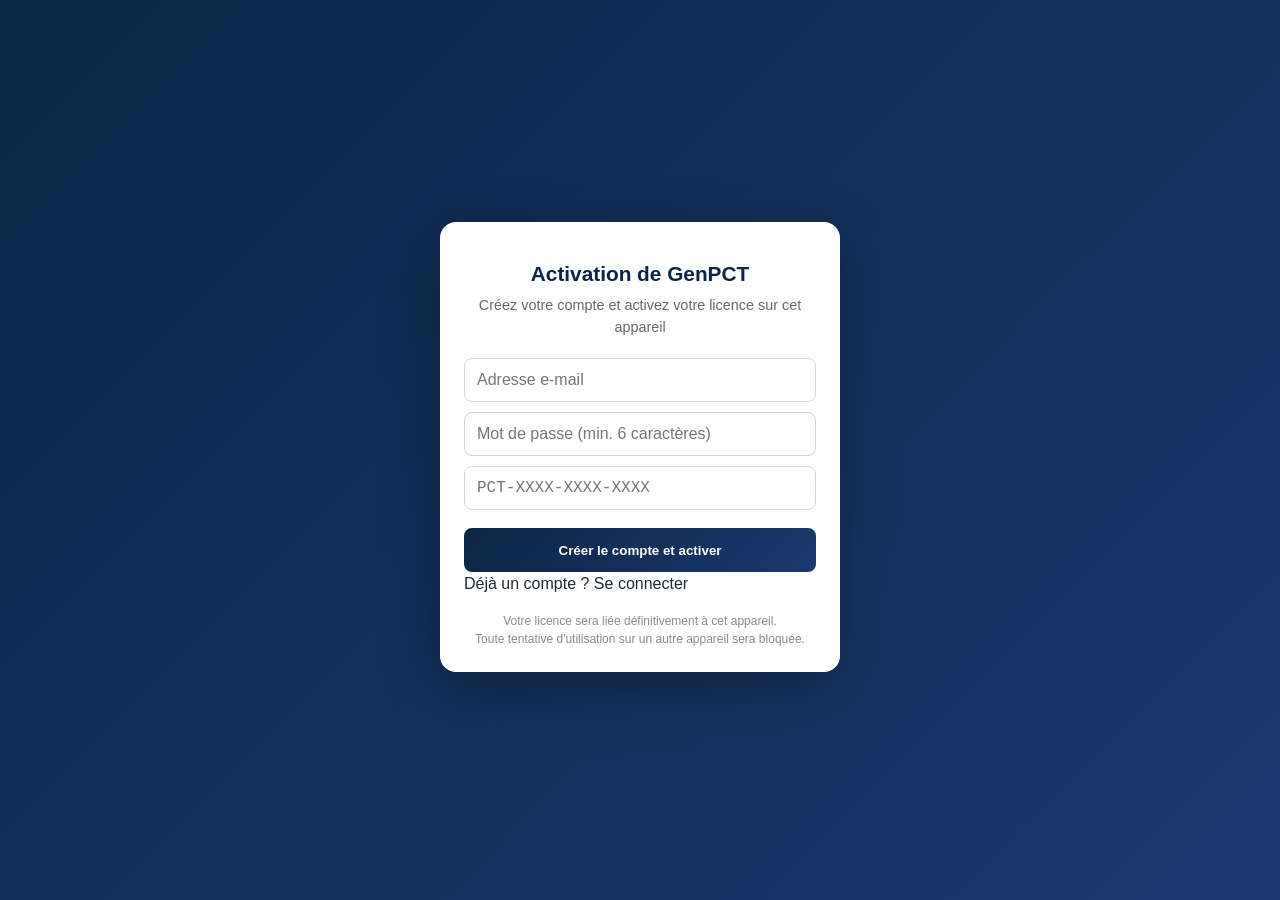
<file: index.html>
<!doctype html>
<html lang="fr">
  <head>
    <meta charset="UTF-8" />
    <meta name="viewport" content="width=device-width, initial-scale=1.0, viewport-fit=cover" />
    <title>GenPCT - Générateur d'Épreuve PCT</title>
    <meta name="theme-color" content="#075E54" />
    <link rel="manifest" href="./manifest.webmanifest" />
    <link rel="apple-touch-icon" href="./logoapp.png" />
    <link rel="preconnect" href="https://fonts.googleapis.com">
    <link rel="preconnect" href="https://fonts.gstatic.com" crossorigin>
    <link href="https://fonts.googleapis.com/css2?family=Orbitron:wght@600;800&display=swap" rel="stylesheet">
    <script type="module" crossorigin src="./index-BXE88m3k.js"></script>
    <link rel="stylesheet" crossorigin href="./index-Cde8qbI1.css">
  </head>
  <body>
    <!-- HEADER MODERNE -->
    <header class="app-header">
      <div class="header-content">
        <button id="burger-btn" class="icon-btn" aria-label="Ouvrir le menu">☰</button>
        
        <div class="header-brand">
          <div class="brand-title-row">
            <span class="flag-icon">🇧🇯</span>
            <h1 class="app-title">GenPCT</h1>
          </div>
          <p class="app-subtitle">Générateur d'épreuves PCT/APC</p>
        </div>

        <div class="header-right">
          <div class="header-status">
            <div id="status-net" class="status-badge offline" title="État du réseau">
              <span class="dot"></span>
              <span class="label">Hors ligne</span>
            </div>
            <div id="status-cloud" class="status-badge disconnected" title="Synchronisation Cloud">
              <svg class="cloud-icon" width="14" height="14" viewBox="0 0 24 24" fill="none" stroke="currentColor" stroke-width="2" stroke-linecap="round" stroke-linejoin="round"><path d="M18 10h-1.26A8 8 0 1 0 9 20h9a5 5 0 0 0 0-10z"></path></svg>
              <span class="label">Déconnecté</span>
            </div>
          </div>

          <div id="header-user" class="header-user" style="display:none;">
            <div class="header-user-avatar" id="header-avatar">U</div>
            <button id="header-logout" class="header-logout" title="Se déconnecter" aria-label="Se déconnecter">
              <svg width="16" height="16" viewBox="0 0 24 24" fill="none" stroke="currentColor" stroke-width="2" stroke-linecap="round" stroke-linejoin="round">
                <path d="M9 21H5a2 2 0 0 1-2-2V5a2 2 0 0 1 2-2h4"></path>
                <polyline points="16 17 21 12 16 7"></polyline>
                <line x1="21" y1="12" x2="9" y2="12"></line>
              </svg>
            </button>
          </div>
        </div>
      </div>
    </header>

    <!-- DRAWER (Menu latéral) -->
    <div id="drawer-overlay" class="drawer-overlay"></div>
    <nav id="drawer" class="drawer">
      <div class="drawer-header">
        <h2>Menu GenPCT</h2>
      </div>
      <div class="drawer-nav">
        <a href="#/" class="nav-link">🏠 Accueil / Générateur</a>
        <a href="#/" id="nav-special-prompt" class="nav-link">🔧 Prompt spécial modif LaTeX</a>
        <a href="#/grille" class="nav-link">📝 Corrigé & Grille</a>
        <a href="#/admin" class="nav-link" id="nav-admin" style="display:none;">⚙️ Administration</a>
      </div>
      <div class="drawer-footer">
        <div id="user-profile" class="user-profile" style="display:none;">
          <div class="avatar" id="user-avatar">U</div>
          <div class="user-info">
            <span id="user-name">Utilisateur</span>
            <span id="user-role">Licence Active</span>
          </div>
        </div>
        <button id="logout-btn" class="btn btn-danger btn-block" style="display:none;">Déconnexion</button>
      </div>
    </nav>

    <!-- CONTENU PRINCIPAL -->
    <main id="app" class="app-main"></main>

    <!-- FOOTER OBLIGATOIRE -->
    <footer class="app-footer">
      <p>Conçu par Atizoun Plateny AMOUSSOU / ATIZOUN DIGICOM</p>
      <p>Email : atizoun@gmail.com – Tél : 01 97 74 40 35</p>
    </footer>

  </body>
</html>
</file>
<file: index-Cde8qbI1.css>
:root{--primary-dark:#075e54;--primary-teal:#128c7e;--primary-light:#25d366;--bg-body:#f0f2f5;--bg-card:#fff;--text-main:#1f2937;--text-muted:#6b7280;--danger:#ef4444;--warning:#f59e0b;--success:#10b981;--shadow-sm:0 1px 2px 0 #0000000d;--shadow-md:0 4px 6px -1px #0000001a;--shadow-lg:0 10px 15px -3px #0000001a;--font-family:-apple-system, BlinkMacSystemFont, "Segoe UI", Roboto, Helvetica, Arial, sans-serif;--radius-card:12px;--radius-btn:8px;--radius-input:8px}*{box-sizing:border-box;margin:0;padding:0}body{font-family:var(--font-family);background-color:var(--bg-body);color:var(--text-main);-webkit-font-smoothing:antialiased;line-height:1.5}.app-header{background:var(--primary-dark);color:#fff;z-index:100;height:60px;box-shadow:var(--shadow-md);position:fixed;top:0;left:0;right:0}.header-content{align-items:center;height:100%;padding:0 16px;display:flex}.icon-btn{color:#fff;cursor:pointer;background:0 0;border:none;font-size:24px}.app-title{text-align:center;flex:1;font-size:1.2rem;font-weight:600}.header-spacer{width:24px}.drawer-overlay{z-index:200;opacity:0;visibility:hidden;background:#00000080;width:100vw;height:100vh;transition:all .3s;position:fixed;top:0;left:0}.drawer-overlay.open{opacity:1;visibility:visible}.drawer{color:#fff;z-index:201;background:#222e35;flex-direction:column;width:280px;height:100vh;transition:transform .3s;display:flex;position:fixed;top:0;left:0;transform:translate(-100%)}.drawer.open{transform:translate(0)}.drawer-header{border-bottom:1px solid #ffffff1a;padding:20px}.drawer-nav{flex:1;padding:10px;overflow-y:auto}.nav-link{color:#d1d5db;border-radius:var(--radius-btn);margin-bottom:4px;padding:12px 16px;text-decoration:none;transition:background .2s;display:block}.nav-link:hover,.nav-link.active{color:#fff;background:#ffffff1a}.drawer-footer{border-top:1px solid #ffffff1a;padding:20px}.user-profile{align-items:center;gap:12px;margin-bottom:12px;display:flex}.avatar{background:var(--primary-teal);border-radius:50%;justify-content:center;align-items:center;width:40px;height:40px;font-weight:700;display:flex}.user-info{flex-direction:column;font-size:.9rem;display:flex}.user-info #user-role{color:var(--text-muted);font-size:.8rem}.app-main{min-height:calc(100vh - 110px);margin-top:60px;margin-bottom:50px;padding:16px}.app-footer{background:var(--primary-dark);color:#fff;z-index:100;text-align:center;flex-direction:column;justify-content:center;align-items:center;height:50px;font-size:.7rem;display:flex;position:fixed;bottom:0;left:0;right:0}.app-footer p{margin:2px 0}.card{background:var(--bg-card);border-radius:var(--radius-card);box-shadow:var(--shadow-sm);margin-bottom:16px;padding:16px}.btn{border-radius:var(--radius-btn);cursor:pointer;border:none;justify-content:center;align-items:center;min-height:44px;padding:10px 16px;font-size:1rem;font-weight:500;transition:opacity .2s;display:inline-flex}.btn:hover{opacity:.9}.btn-primary{background:var(--primary-teal);color:#fff}.btn-danger{background:var(--danger);color:#fff}.btn-block{width:100%}.form-group{margin-bottom:16px}.form-label{margin-bottom:6px;font-size:.9rem;font-weight:500;display:block}.form-control{border-radius:var(--radius-input);border:1px solid #d1d5db;width:100%;padding:12px;font-size:16px}.form-control:focus{border-color:var(--primary-teal);outline:none;box-shadow:0 0 0 3px #128c7e33}.text-center{text-align:center}.btn-generate{background:linear-gradient(135deg, var(--primary-teal) 0%, var(--primary-dark) 100%);color:#fff;border-radius:10px;padding:12px 20px;font-weight:600;transition:transform .2s,box-shadow .2s}.btn-generate:hover{color:#fff;transform:translateY(-2px);box-shadow:0 8px 22px #128c7e66}.btn-reset{background:linear-gradient(135deg, var(--danger) 0%, #8f2d3a 100%);color:#fff;border-radius:10px;padding:12px 20px;font-weight:600;transition:transform .2s,box-shadow .2s}.btn-reset:hover{color:#fff;transform:translateY(-2px);box-shadow:0 8px 22px #b23a4866}.btn-copy{color:#fff;background:linear-gradient(135deg,#134074 0%,#2563eb 100%);border-radius:10px;padding:12px 20px;font-weight:600;transition:transform .2s,box-shadow .2s}.btn-copy:hover{color:#fff;transform:translateY(-2px);box-shadow:0 8px 22px #13407466}.action-row{flex-wrap:wrap;gap:10px;margin-top:24px;display:flex}.action-col{flex:1;min-width:120px}.prompt-area{color:#e8ecf1;white-space:pre-wrap;word-break:break-word;background:#0d1b2a;border-radius:8px;max-height:400px;margin-top:16px;padding:16px;font-family:Courier New,monospace;font-size:13px;overflow-y:auto}.form-row{flex-wrap:wrap;gap:12px;margin-bottom:12px;display:flex}.form-col{flex:1;min-width:140px}.form-col-full{flex:100%;width:100%}.form-check{align-items:center;gap:8px;margin-bottom:8px;display:flex}.form-check-input{cursor:pointer;width:20px;height:20px;accent-color:var(--primary-teal)}.form-check-label{cursor:pointer;-webkit-user-select:none;user-select:none;font-size:.95rem}.sub-section{border-left:3px solid var(--warning);background:#fff8e1;border-radius:8px;margin-bottom:16px;padding:12px}.cm-hint{color:var(--text-muted);margin-top:4px;font-size:.8rem}.double-discipline-section{background:#f8f9fa;border:1px solid #dee2e6;border-radius:8px;margin-top:16px;padding:16px}.discipline-header{color:#fff;background:var(--primary-light);border-radius:6px;margin-bottom:16px;padding:8px 12px;font-size:1.1rem;font-weight:700}.ct-input-group,.idx-input-group{background:#fff;border:1px solid #d1d5db;border-radius:8px;padding:8px}.ct-toggle-row{justify-content:space-between;align-items:center;margin-bottom:6px;display:flex}.btn-ct-choose,.btn-idx-choose{background:var(--primary-teal);color:#fff;cursor:pointer;border:none;border-radius:6px;padding:6px 12px;font-size:.85rem;font-weight:500}.btn-ct-choose:active,.btn-idx-choose:active{transform:scale(.97)}.btn-prepare-ctx{color:#fff;cursor:pointer;background:#8b5cf6;border:none;border-radius:6px;margin-left:8px;padding:4px 10px;font-size:.78rem;font-weight:500}.btn-prepare-ctx:active{transform:scale(.97)}.btn-num-standard{color:#fff;cursor:pointer;background:linear-gradient(135deg,#f59e0b,#d97706);border:none;border-radius:8px;width:100%;padding:10px 16px;font-weight:600}.btn-num-standard:active{transform:scale(.98)}.auto-num-hint{color:var(--text-muted);text-align:center;margin-top:6px;font-size:.75rem;font-style:italic;display:block}.question-numbers-display{color:var(--primary-dark);margin-top:4px;font-size:.75rem;font-weight:600}.alert-info{background:#dbeafe;border-left:4px solid #3b82f6;border-radius:6px;padding:10px;font-size:.85rem}.small{font-size:.85rem}.image-config{border:1px dashed var(--warning);background:#fff8e1;border-radius:6px;padding:10px}.row{flex-wrap:wrap;gap:12px;margin-bottom:8px;display:flex}.col-md-6{flex:calc(50% - 6px);min-width:140px}.col-md-4{flex:calc(33.33% - 8px);min-width:120px}.col-md-3{flex:calc(25% - 9px);min-width:130px}.col-md-8{flex:2 calc(66.66% - 4px);min-width:180px}.col-md-12,.col-12{flex:100%}.mt-1{margin-top:4px}.mt-2{margin-top:8px}.mt-3{margin-top:16px}.mt-4{margin-top:24px}.mb-1{margin-bottom:4px}.mb-2{margin-bottom:8px}.mb-3{margin-bottom:16px}.w-100{width:100%}.d-flex{display:flex}.align-items-end{align-items:flex-end}.align-items-center{align-items:center}.text-danger{color:var(--danger)}.text-muted{color:var(--text-muted)}.form-select{cursor:pointer;background:#fff;border:1px solid #d1d5db;border-radius:8px;width:100%;padding:12px;font-size:16px}.form-select:focus{border-color:var(--primary-teal);outline:none;box-shadow:0 0 0 3px #128c7e33}.form-select-sm,.form-control-sm{padding:8px 10px;font-size:14px}.form-control-color{cursor:pointer;width:100%;height:44px;padding:4px}.form-switch{align-items:center;gap:8px;display:flex}.form-switch .form-check-input{appearance:none;cursor:pointer;background:#ccc;border:none;border-radius:11px;width:42px;height:22px;transition:background .2s;position:relative}.form-switch .form-check-input:before{content:"";background:#fff;border-radius:50%;width:18px;height:18px;transition:transform .2s;position:absolute;top:2px;left:2px}.form-switch .form-check-input:checked{background:var(--primary-teal)}.form-switch .form-check-input:checked:before{transform:translate(20px)}.btn-close{color:#666;cursor:pointer;background:0 0;border:none;border-radius:4px;justify-content:center;align-items:center;width:32px;height:32px;padding:0;font-size:24px;display:flex}.btn-close:before{content:"×";font-size:24px;line-height:1}.btn-close:hover{background:#f0f0f0}.btn-outline-secondary{color:#6c757d;cursor:pointer;background:0 0;border:1px solid #6c757d;border-radius:8px;padding:8px 16px;font-weight:500}.alert{border-radius:6px;margin:8px 0;padding:12px;font-size:.9rem}.alert-info{background:#dbeafe;border-left:4px solid #3b82f6}.section-title{color:var(--primary-dark);border-bottom:2px solid var(--primary-light);margin:16px 0 8px;padding-bottom:6px;font-size:1.05rem;font-weight:700}.modal{z-index:1000;background:#0009;justify-content:center;align-items:center;width:100vw;height:100vh;padding:16px;display:none;position:fixed;top:0;left:0}.modal.show{display:flex!important}.modal-dialog{background:#fff;border-radius:12px;flex-direction:column;width:100%;max-width:500px;max-height:90vh;animation:.25s modalIn;display:flex;box-shadow:0 20px 60px #0000004d}.modal-lg{max-width:800px}.modal-dialog-scrollable .modal-body{overflow-y:auto}.modal-content{flex-direction:column;height:100%;max-height:90vh;display:flex}.modal-header{border-bottom:1px solid #e5e7eb;flex-shrink:0;justify-content:space-between;align-items:center;padding:16px;display:flex}.modal-title{margin:0;font-size:1.1rem}.modal-body{flex:1;padding:16px;overflow-y:auto}.modal-footer{border-top:1px solid #e5e7eb;flex-shrink:0;justify-content:flex-end;gap:8px;padding:16px;display:flex}@keyframes modalIn{0%{opacity:0;transform:translateY(-20px)scale(.95)}to{opacity:1;transform:translateY(0)scale(1)}}.ct-search{background:#f3f4f6;border-radius:8px;align-items:center;gap:8px;margin-bottom:12px;padding:4px 12px;display:flex}.ct-search input{background:0 0;border:none;outline:none;flex:1;padding:10px 4px;font-size:16px}.ct-list{border:1px solid #e5e7eb;border-radius:8px;max-height:50vh;overflow-y:auto}.ct-item,.idx-item{border-bottom:1px solid #f0f0f0;align-items:flex-start;gap:8px;padding:10px;display:flex}.ct-item:last-child,.idx-item:last-child{border-bottom:none}.ct-item input[type=checkbox],.idx-item input[type=checkbox]{min-width:18px;min-height:18px;accent-color:var(--primary-teal);flex-shrink:0;margin-top:2px}.ct-item label,.idx-item label{cursor:pointer;flex:1;font-size:.85rem;line-height:1.4}.ct-counter,.idx-counter{text-align:center;color:var(--text-muted);padding:8px;font-size:.85rem}.ct-empty{text-align:center;color:var(--text-muted);padding:20px}.idx-cat{margin-bottom:12px}.idx-cat-title{background:var(--primary-dark);color:#fff;border-radius:6px;margin-bottom:6px;padding:8px 12px;font-size:.9rem;font-weight:600}.btn-ct-insert,.btn-idx-insert{background:var(--primary-teal);color:#fff;cursor:pointer;border:none;border-radius:8px;min-height:44px;padding:10px 20px;font-weight:500}.btn-ct-insert:disabled,.btn-idx-insert:disabled{opacity:.5;cursor:not-allowed}#authOverlay{z-index:500;background:linear-gradient(135deg,#0b2545 0%,#1a3a6e 100%);justify-content:center;align-items:center;width:100vw;height:100vh;padding:16px;display:flex;position:fixed;top:0;left:0;overflow-y:auto}.auth-card{background:#fff;border-radius:16px;width:100%;max-width:400px;padding:24px;box-shadow:0 20px 60px #0000004d}.auth-emblem{text-align:center;color:#c9a227;margin-bottom:12px;font-size:3rem}.auth-title{text-align:center;color:#0b2545;margin-bottom:6px;font-size:1.3rem}.auth-subtitle{text-align:center;color:#667;margin-bottom:20px;font-size:.9rem}.auth-input{border:1px solid #d1d5db;border-radius:8px;width:100%;margin-bottom:10px;padding:12px;font-size:16px}.auth-input:focus{border-color:#c9a227;outline:none;box-shadow:0 0 0 3px #c9a22733}.auth-btn{color:#fff;cursor:pointer;background:linear-gradient(135deg,#0b2545,#1a3a6e);border:none;border-radius:8px;width:100%;min-height:44px;margin-top:8px;padding:12px;font-weight:600}.auth-btn:hover{transform:translateY(-1px)}.auth-toggle{text-align:center;color:#667;margin-top:12px;font-size:.85rem}.auth-toggle a{color:#c9a227;cursor:pointer;text-decoration:underline}.auth-msg{text-align:center;margin-top:10px;font-size:.85rem}.auth-msg.error{color:#ef4444}.auth-msg.success{color:#10b981}.auth-msg.info{color:#3b82f6}.auth-footer-note{color:#889;text-align:center;margin-top:16px;font-size:.75rem}.mono{font-family:Courier New,monospace}#authOverlay.hidden,#mainNavbar{display:none!important}#appContent{padding-top:10px}#appContent footer.app-footer{display:none!important}.prompt-area{white-space:pre-wrap;word-break:break-word;border-radius:0 0 8px 8px;height:100%;min-height:300px;max-height:60vh;padding:16px;font-size:13px;line-height:1.5;overflow-y:auto}@media (width>=992px){.prompt-area{height:calc(100vh - 180px);min-height:500px;max-height:calc(100vh - 180px)}}.card-header h4{margin:0;font-size:1.1rem}.card-header small{opacity:.9;font-size:.75rem}.header-content{justify-content:space-between;align-items:center;gap:8px;max-width:100%;height:100%;padding:0 12px;display:flex}.header-brand{flex-direction:column;flex:1;align-items:center;line-height:1.1;display:flex}.brand-title-row{align-items:center;gap:6px;display:flex}.app-title{letter-spacing:1px;color:#fff;text-shadow:0 2px 4px #0000004d;margin:0;font-family:Orbitron,sans-serif;font-size:1.3rem;font-weight:800}.app-subtitle{color:#ffffffbf;letter-spacing:.5px;margin:0;font-size:.65rem;font-weight:400}.flag-icon{font-size:1.2rem}.header-status{flex-direction:column;align-items:flex-end;gap:4px;display:flex}.status-badge{color:#fff;white-space:nowrap;background:#ffffff26;border:1px solid #fff3;border-radius:12px;align-items:center;gap:4px;padding:2px 8px;font-size:.65rem;font-weight:600;transition:all .3s;display:flex}.status-badge .dot{background:#9ca3af;border-radius:50%;width:6px;height:6px}.status-badge .cloud-icon{width:12px;height:12px}.status-badge.online{background:#10b98133;border-color:#10b981}.status-badge.online .dot{background:#10b981;box-shadow:0 0 5px #10b981}.status-badge.offline{background:#ef444433;border-color:#ef4444}.status-badge.offline .dot{background:#ef4444}.status-badge.checking{background:#f59e0b33;border-color:#f59e0b}.status-badge.checking .dot{background:#f59e0b;animation:1s infinite pulse}.status-badge.connected{color:#dbeafe;background:#3b82f633;border-color:#3b82f6}.status-badge.connected .cloud-icon{stroke:#dbeafe}.status-badge.disconnected{color:#e5e7eb;background:#6b728033;border-color:#6b7280}.status-badge.disconnected .cloud-icon{stroke:#e5e7eb}@keyframes pulse{0%{opacity:1}50%{opacity:.5}to{opacity:1}}nav.navbar,nav.app-navbar{display:none!important}#app>div:first-child{padding-top:10px}#grille-page footer.app-footer{display:none!important}#grille-page .btn-copy-prompt{color:#fff;cursor:pointer;background:linear-gradient(135deg,#134074 0%,#2563eb 100%);border:none;border-radius:8px;min-height:44px;padding:10px 20px;font-weight:600}#grille-page .btn-prompt-generate{color:#fff;cursor:pointer;background:linear-gradient(135deg,#0b2545,#1a3a6e);border:none;border-radius:8px;min-height:44px;padding:10px 20px;font-weight:600}.header-right{align-items:center;gap:8px;display:flex}.header-user{border-left:1px solid #ffffff40;align-items:center;gap:6px;padding-left:8px;display:flex}.header-user-avatar{color:#fff;cursor:default;background:linear-gradient(135deg,#25d366,#128c7e);border:2px solid #ffffff4d;border-radius:50%;justify-content:center;align-items:center;width:32px;height:32px;font-size:.9rem;font-weight:700;display:flex;box-shadow:0 2px 6px #0003}.header-logout{color:#fff;cursor:pointer;background:#ffffff1a;border:1px solid #fff3;border-radius:8px;justify-content:center;align-items:center;width:32px;height:32px;transition:all .2s;display:flex}.header-logout:hover,.header-logout:active{background:#ef444466;border-color:#ef4444;transform:scale(.95)}body.is-authenticated #authOverlay{display:none!important}@media (width<=420px){.header-status,.app-subtitle{display:none}}body:not(.auth-checked) #authOverlay{display:none!important}#admin-page .admin-card{box-sizing:border-box;max-width:100%;margin:0 auto;padding:16px}#admin-page .row{flex-wrap:wrap;gap:12px;margin-bottom:8px;display:flex}#admin-page .col-md-3{flex:calc(25% - 9px);min-width:140px}#admin-page .col-md-4{flex:calc(33.33% - 8px);min-width:140px}#admin-page .col-md-6{flex:calc(50% - 6px);min-width:140px}#admin-page .col-md-12{flex:100%}#admin-page .gap-2{gap:8px}#admin-page .gap-3,#admin-page .g-3{gap:12px}#admin-page .flex-wrap{flex-wrap:wrap}#admin-page .justify-content-between{justify-content:space-between}#admin-page .mb-3{margin-bottom:16px}#admin-page .mb-4{margin-bottom:24px}#admin-page .me-2{margin-right:6px}#admin-page .w-100{width:100%}@media (width<=600px){#admin-page .admin-title{font-size:1.3rem!important}#admin-page .admin-card{padding:12px!important}#admin-page .stat-num{font-size:1.3rem!important}#admin-page .stat-label{font-size:.7rem!important}#admin-page #statsRow .col-md-3{min-width:calc(50% - 6px)}}#admin-page .login-input{box-sizing:border-box;width:100%;margin-bottom:8px;padding:10px 12px;font-size:16px}#admin-page .hidden{display:none!important}#admin-page{max-width:100vw;overflow-x:hidden}#admin-page .btn-back-generator{color:#c9a961;background:#c9a96126;border:1px solid #c9a96166;border-radius:8px;align-items:center;gap:6px;padding:8px 12px;font-size:.85rem;font-weight:500;text-decoration:none;display:inline-flex}#admin-page .btn-back-generator:hover{color:#fff;background:#c9a9614d}#specialPromptModal .modal-content{flex-direction:column;max-height:90vh;display:flex}#specialPromptModal .modal-body{max-height:60vh;overflow-y:auto}#specialPromptModal .special-prompt-content{color:#e8ecf1;white-space:pre-wrap;word-break:break-word;background:#0d1b2a;border:1px solid #1a3a6e;border-radius:8px;padding:16px;font-family:Courier New,monospace;font-size:13px;line-height:1.6}#specialPromptModal .btn-copy-special{color:#fff;cursor:pointer;background:linear-gradient(135deg,#134074,#2563eb);border:none;border-radius:8px;align-items:center;gap:6px;min-height:44px;padding:10px 20px;font-weight:600;display:inline-flex}#specialPromptModal .btn-copy-special:hover{transform:translateY(-1px);box-shadow:0 6px 16px #13407466}#specialPromptModal .btn-close-special{color:#6b7280;cursor:pointer;background:0 0;border:1px solid #6b7280;border-radius:8px;align-items:center;gap:6px;min-height:44px;padding:10px 20px;font-weight:500;display:inline-flex}#specialPromptModal .btn-close-special:hover{background:#f3f4f6}#nav-special-prompt{cursor:pointer}.form-label,label.form-label,#app label.form-label,#admin-page label.form-label,#grille-page label.form-label{letter-spacing:.3px;color:#0b2545!important;margin-bottom:6px!important;font-size:.9rem!important;font-weight:700!important;display:block!important}#app .card-header h4,#app .card-header h5,#admin-page .card-header h4,#admin-page .card-header h5,#grille-page .card-header h4,#grille-page .card-header h5,.section-title{color:#0b2545!important;font-weight:700!important}#update-banner{color:#fff;z-index:950;background:linear-gradient(135deg,#f59e0b,#d97706);justify-content:space-between;align-items:center;gap:12px;padding:12px 16px;animation:.4s slideDownBanner;display:none;position:fixed;top:60px;left:0;right:0;box-shadow:0 4px 12px #00000040}#update-banner.show{display:flex}#update-banner .update-text{flex:1;align-items:center;gap:8px;font-size:.85rem;font-weight:600;display:flex}#update-banner .update-btn{color:#d97706;cursor:pointer;white-space:nowrap;background:#fff;border:none;border-radius:8px;min-height:40px;padding:8px 16px;font-size:.85rem;font-weight:700;box-shadow:0 2px 6px #00000026}#update-banner .update-btn:hover{background:#fff8e1}@keyframes slideDownBanner{0%{opacity:0;transform:translateY(-100%)}to{opacity:1;transform:translateY(0)}}
</file>
